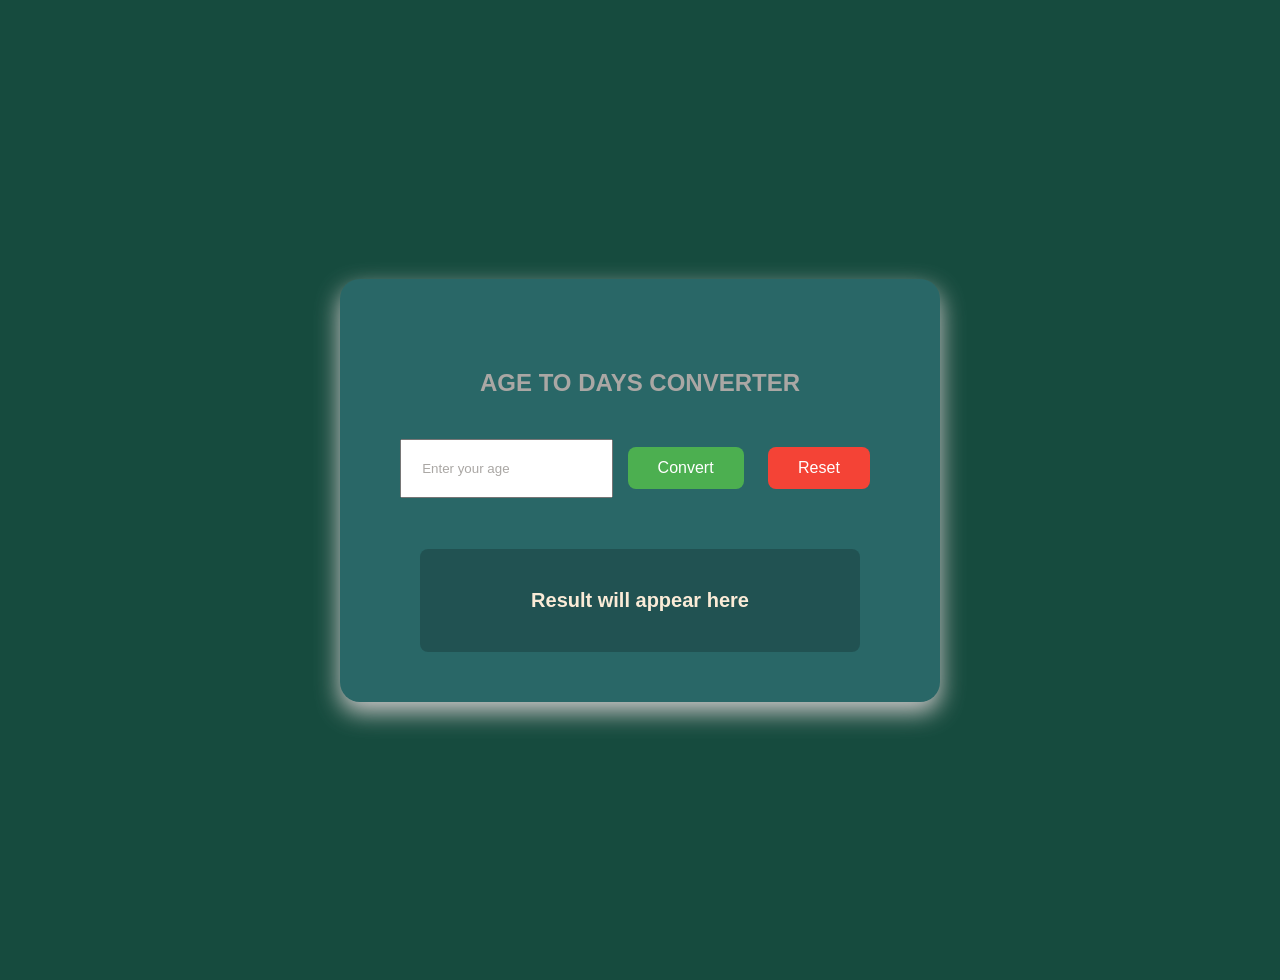
<file: ageconverter/index.html>
<!DOCTYPE html>
<html lang="en">

<head>
    <meta charset="UTF-8">
    <meta name="viewport" content="width=device-width, initial-scale=1.0">
    <title>AGE CONVERTER</title>
    <link rel="stylesheet" href="style.css">
</head>

<body>
    <div class="age-converter">
        <div class="converter-card">
            <h2>AGE TO DAYS CONVERTER</h2>
            <input type="number" id="years" placeholder="Enter your age" step="any">
            <button id="convertBtn">Convert</button>
            <button id="resetBtn">Reset</button>
        </div>
        <div class="result-container">
            <p id="result">Result will appear here</p>
        </div>
    </div>

    <script src="script.js"></script>
</body>

</html>
</file>
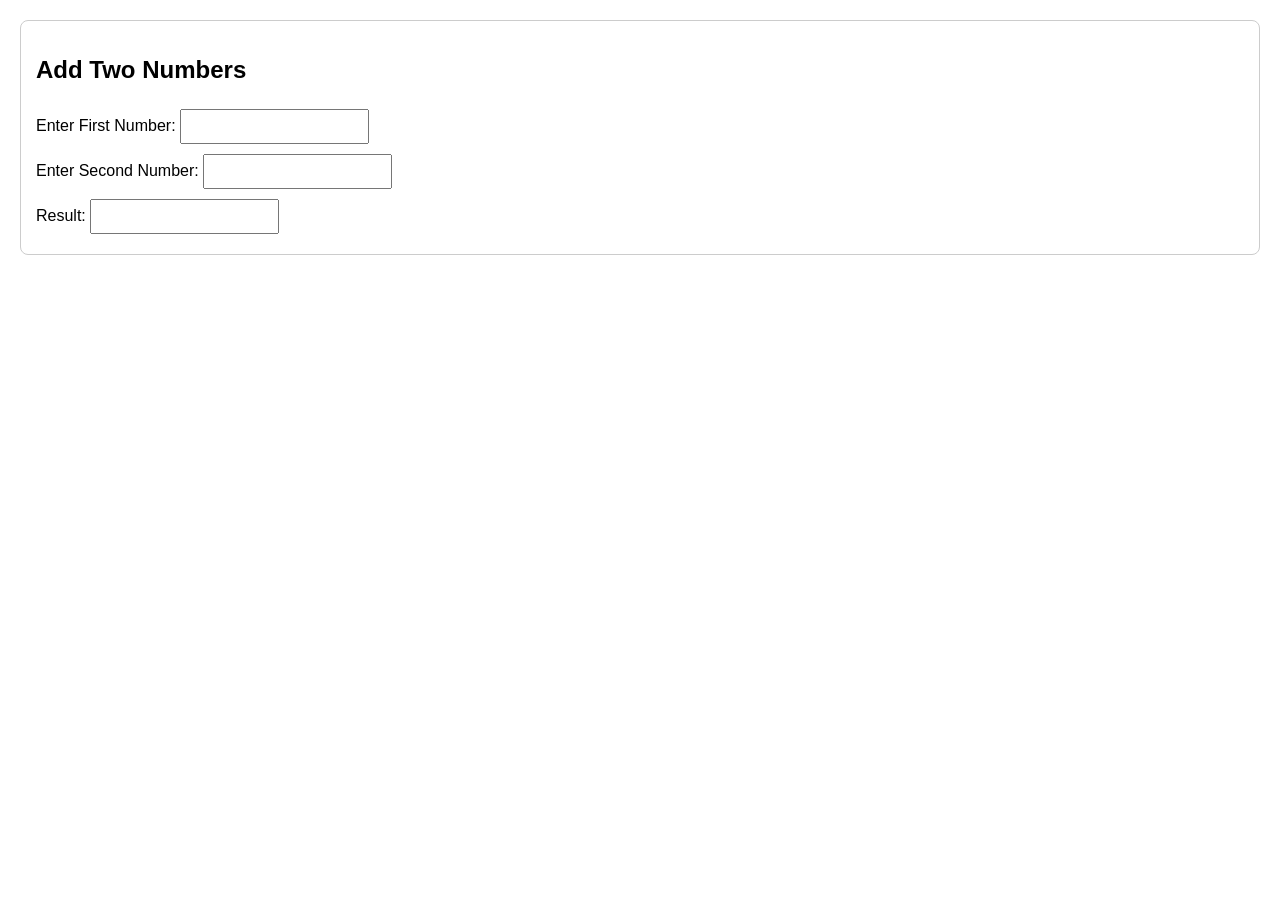
<file: task7/index.html>
<!DOCTYPE html>
<html lang="en">

<head>
    <meta charset="UTF-8">
    <meta name="viewport" content="width=device-width, initial-scale=1.0">
    <title>Document</title>
    <style>
        body {
            font-family: Arial, sans-serif;
            margin: 20px;
        }

        section {
            margin-bottom: 30px;
            padding: 15px;
            border: 1px solid #ccc;
            border-radius: 8px;
        }

        input,
        button {
            padding: 8px;
            margin: 5px 0;
        }

        .result {
            font-weight: bold;
            color: darkblue;
        }
    </style>
</head>

<body>
    <section>
        <h2> Add Two Numbers</h2>
        <label>Enter First Number:</label>
        <input type="text" id="num1"><br>
        <label>Enter Second Number:</label>
        <input type="text" id="num2"><br>
        <label>Result:</label>
        <input type="text" id="sumResult" readonly>
    </section>
    <script>
        let num1 = document.getElementById("num1");
        let num2 = document.getElementById("num2");
        let sumResult = document.getElementById("sumResult");

        num1.addEventListener("input", () => {
            sumResult.value = "NaN"; // show NaN until second input is given
        });

        num2.addEventListener("input", () => {
            let val1 = parseInt(num1.value);
            let val2 = parseInt(num2.value);
            sumResult.value = val1 + val2;
        });
    </script>

</body>

</html>
</file>
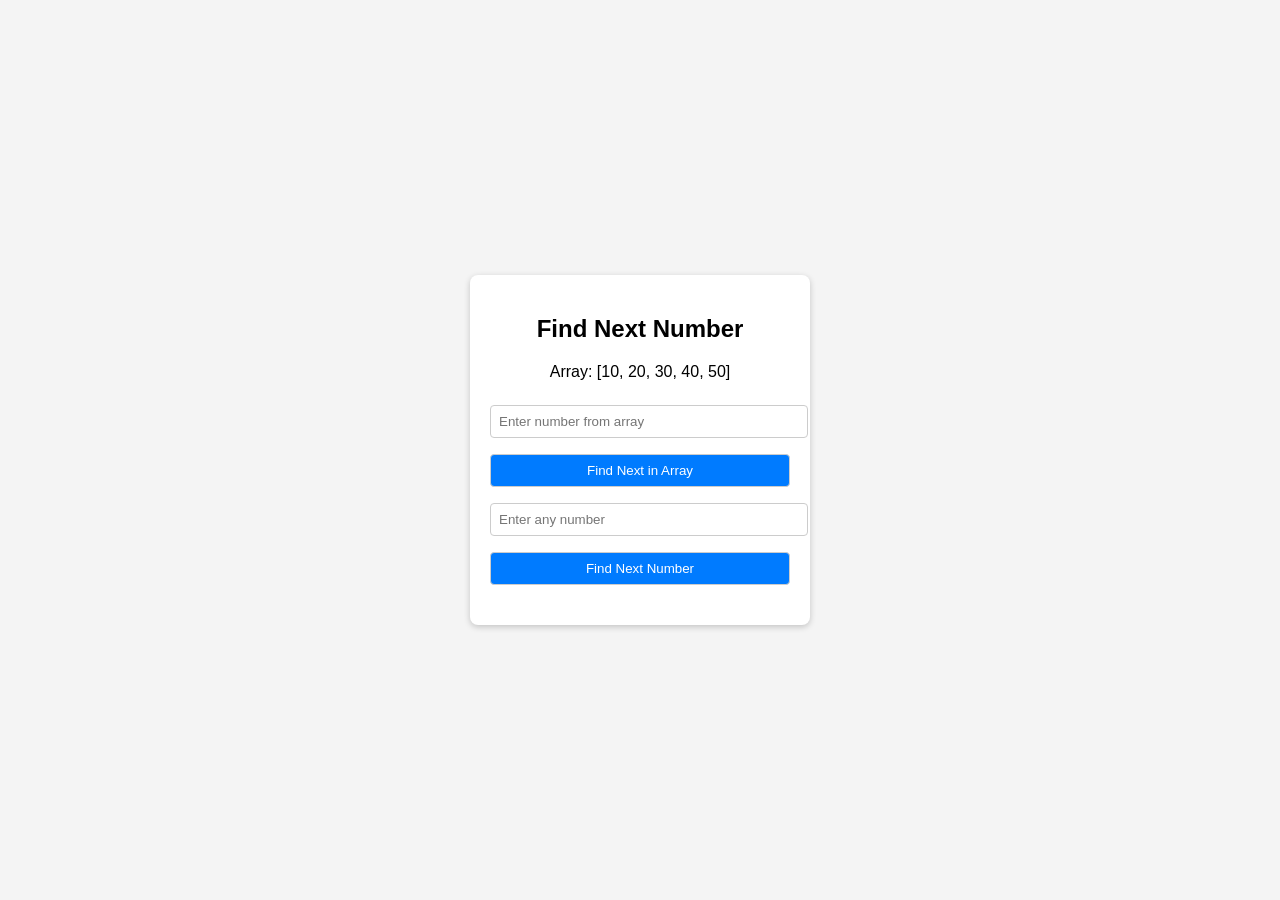
<file: find number3/number.html>
<!DOCTYPE html>
<html lang="en">

<head>
    <meta charset="UTF-8">
    <title>Find Next Number</title>
    <style>
        body {
            font-family: Arial, sans-serif;
            background: #f4f4f4;
            display: flex;
            flex-direction: column;
            align-items: center;
            justify-content: center;
            height: 100vh;
            margin: 0;
        }

        .container {
            background: #fff;
            padding: 20px;
            border-radius: 8px;
            box-shadow: 0 2px 6px rgba(0, 0, 0, 0.2);
            width: 300px;
            text-align: center;
        }

        input,
        button {
            margin: 8px 0;
            padding: 8px;
            width: 100%;
            border: 1px solid #ccc;
            border-radius: 4px;
        }

        button {
            background: #007bff;
            color: #fff;
            cursor: pointer;
        }

        button:hover {
            background: #0056b3;
        }

        .result {
            margin-top: 12px;
            font-weight: bold;
            color: #333;
        }
    </style>
</head>

<body>
    <div class="container">
        <h2>Find Next Number</h2>

        <!-- Scenario 1: Array lookup -->
        <p>Array: [10, 20, 30, 40, 50]</p>
        <input type="number" id="arrayInput" placeholder="Enter number from array">
        <button onclick="findNextInArray()">Find Next in Array</button>

        <!-- Scenario 2: User input integer/float -->
        <input type="text" id="userInput" placeholder="Enter any number">
        <button onclick="findNextNumber()">Find Next Number</button>

        <div class="result" id="result"></div>
    </div>

    <script>
        const numbers = [10, 20, 30, 40, 50];

        // Scenario 1
        function findNextInArray() {
            let target = Number(document.getElementById("arrayInput").value);
            let index = numbers.indexOf(target);
            let resultBox = document.getElementById("result");

            if (index !== -1 && index < numbers.length - 1) {
                resultBox.textContent = "Next number is: " + numbers[index + 1];
            } else {
                resultBox.textContent = "No next number found!";
            }
        }

        // Scenario 2
        function findNextNumber() {
            let input = document.getElementById("userInput").value;
            let num = Number(input);
            let resultBox = document.getElementById("result");

            if (isNaN(num)) {
                resultBox.textContent = "Invalid input!";
                return;
            }

            if (Number.isInteger(num)) {
                resultBox.textContent = "You entered an integer. Next number is: " + (num + 1);
            } else {
                resultBox.textContent = "You entered a float. Next number is: " + (num + 0.1);
            }
        }
    </script>
</body>

</html>
</file>
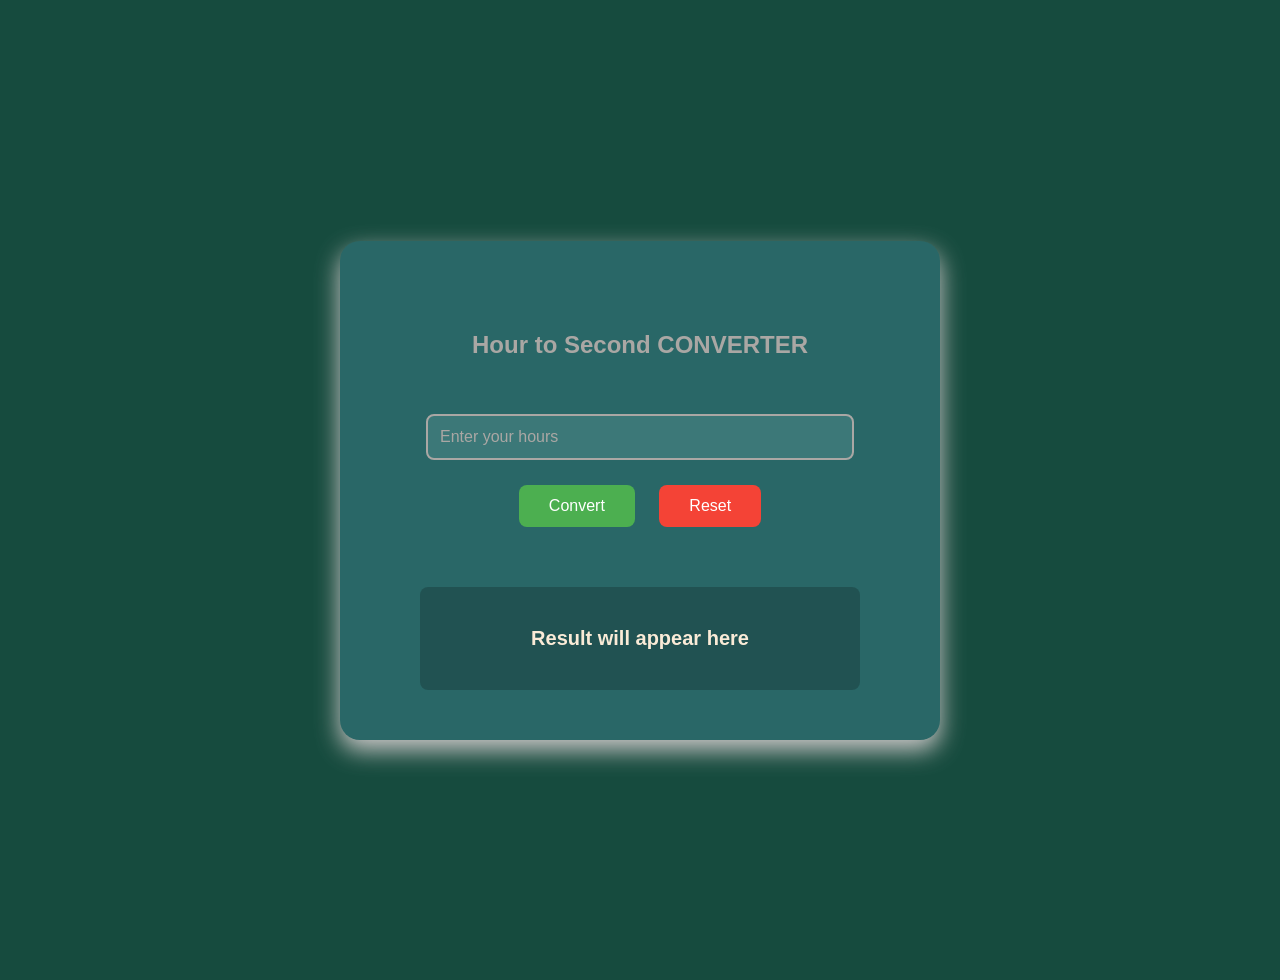
<file: hoursto second/index2.html>
<!DOCTYPE html>
<html lang="en">

<head>
    <meta charset="UTF-8">
    <meta name="viewport" content="width=device-width, initial-scale=1.0">
    <title>AGE CONVERTER</title>
    <link rel="stylesheet" href="style2.css">
</head>

<body>
    <div class="hour-converter">
        <div class="converter-card">
            <h2>Hour to Second CONVERTER</h2>
            <input type="number" id="hour" placeholder="Enter your hours" step="any">
            <button id="convertBtn">Convert</button>
            <button id="resetBtn">Reset</button>
        </div>
        <div class="result-container">
            <p id="result">Result will appear here</p>
        </div>
    </div>

    <script src="script2.js"></script>
</body>

</html>
</file>
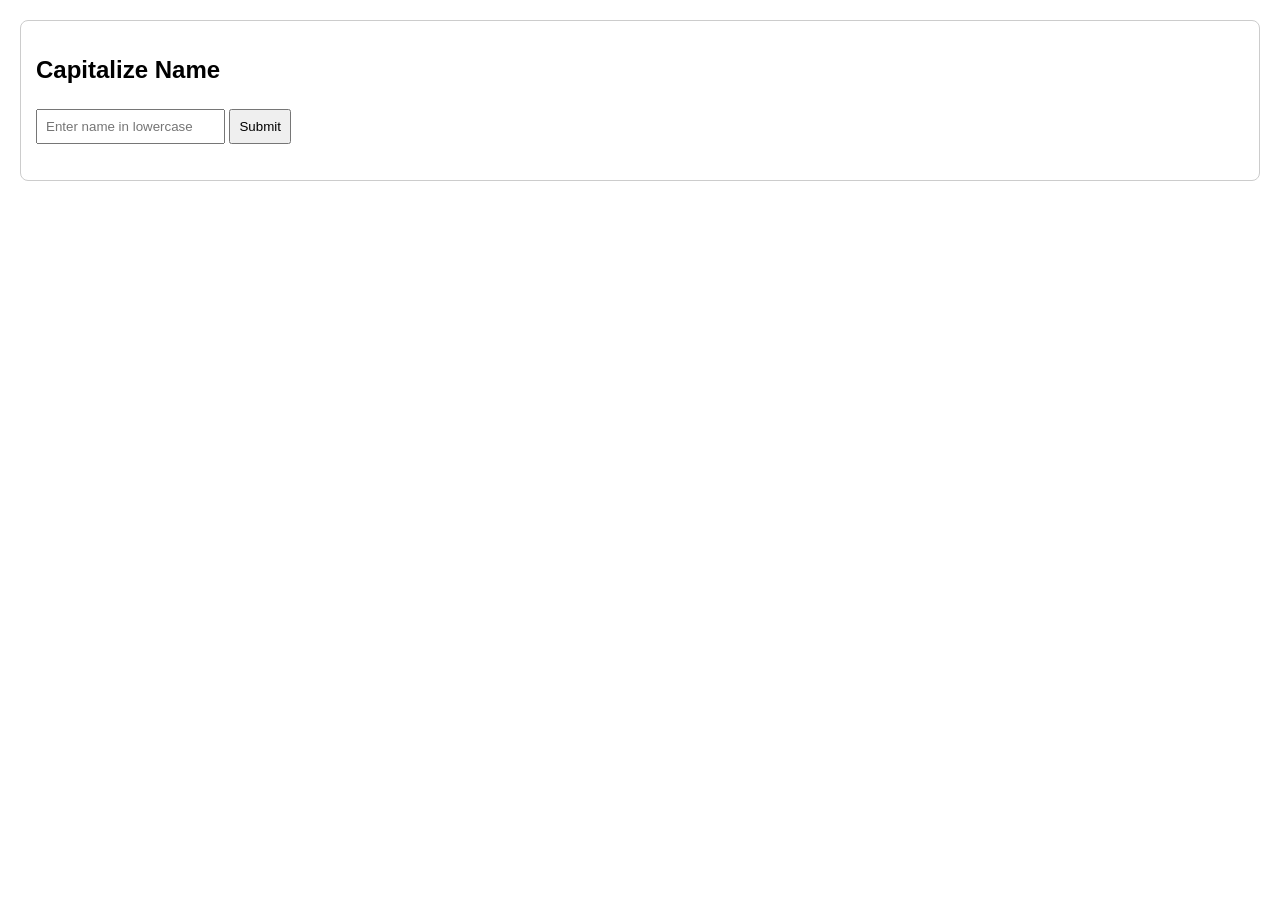
<file: task4/capital.html>
<!DOCTYPE html>
<html lang="en">

<head>
  <meta charset="UTF-8">
  <title>Assignment Tasks</title>
  <style>
    body {
      font-family: Arial, sans-serif;
      margin: 20px;
    }

    section {
      margin-bottom: 30px;
      padding: 15px;
      border: 1px solid #ccc;
      border-radius: 8px;
    }

    input,
    button {
      padding: 8px;
      margin: 5px 0;
    }

    .result {
      font-weight: bold;
      color: darkblue;
    }
  </style>
</head>

<body>

  <!-- Name Capitalization -->
  <section>
    <h2> Capitalize Name</h2>
    <input type="text" id="nameInput" placeholder="Enter name in lowercase">
    <button onclick="capitalizeName()">Submit</button>
    <p class="result" id="nameResult"></p>
  </section>
  <script>
    function capitalizeName() {
      let name = document.getElementById("nameInput").value;
      let capitalized = name.charAt(0).toUpperCase() + name.slice(1);
      document.getElementById("nameResult").textContent = "Capitalized Name: " + capitalized;
    }
  </script>
</body>

</html>
</file>
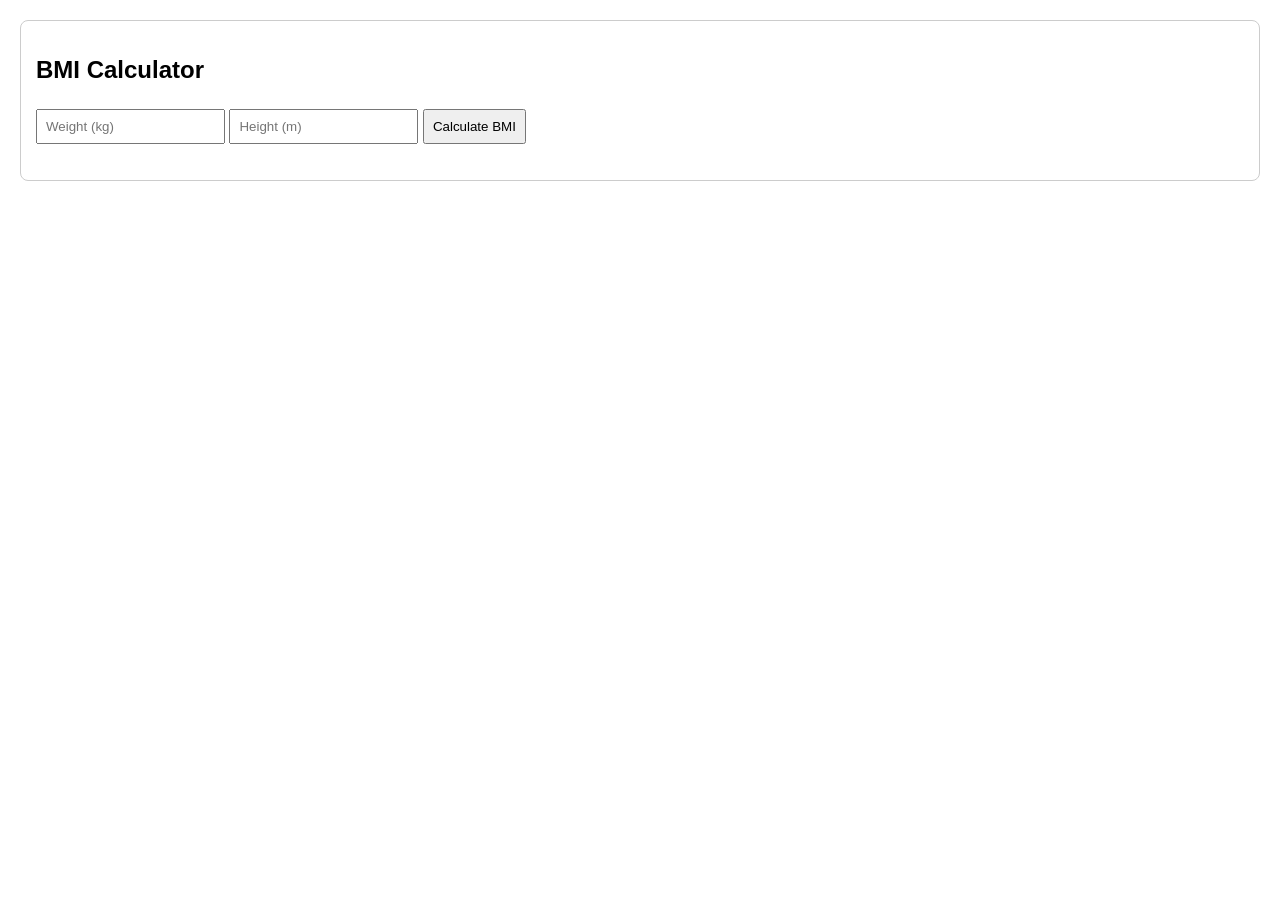
<file: task5/bmi.html>
<!DOCTYPE html>
<html lang="en">

<head>
    <meta charset="UTF-8">
    <meta name="viewport" content="width=device-width, initial-scale=1.0">
    <title>Document</title>
    <style>
        body {
            font-family: Arial, sans-serif;
            margin: 20px;
        }

        section {
            margin-bottom: 30px;
            padding: 15px;
            border: 1px solid #ccc;
            border-radius: 8px;
        }

        input,
        button {
            padding: 8px;
            margin: 5px 0;
        }

        .result {
            font-weight: bold;
            color: darkblue;
        }
    </style>
</head>

<body>
    <section>
        <h2>BMI Calculator</h2>
        <input type="number" id="weight" placeholder="Weight (kg)">
        <input type="number" id="height" placeholder="Height (m)">
        <button onclick="calculateBMI()">Calculate BMI</button>
        <p class="result" id="bmiResult"></p>
    </section>
    <script>
        function calculateBMI() {
            let weight = parseFloat(document.getElementById("weight").value);
            let height = parseFloat(document.getElementById("height").value);
            if (weight > 0 && height > 0) {
                let bmi = (weight / (height * height)).toFixed(2);
                document.getElementById("bmiResult").textContent = "Your BMI: " + bmi;
            } else {
                document.getElementById("bmiResult").textContent = "Please enter valid values.";
            }
        }</script>
</body>

</html>
</file>
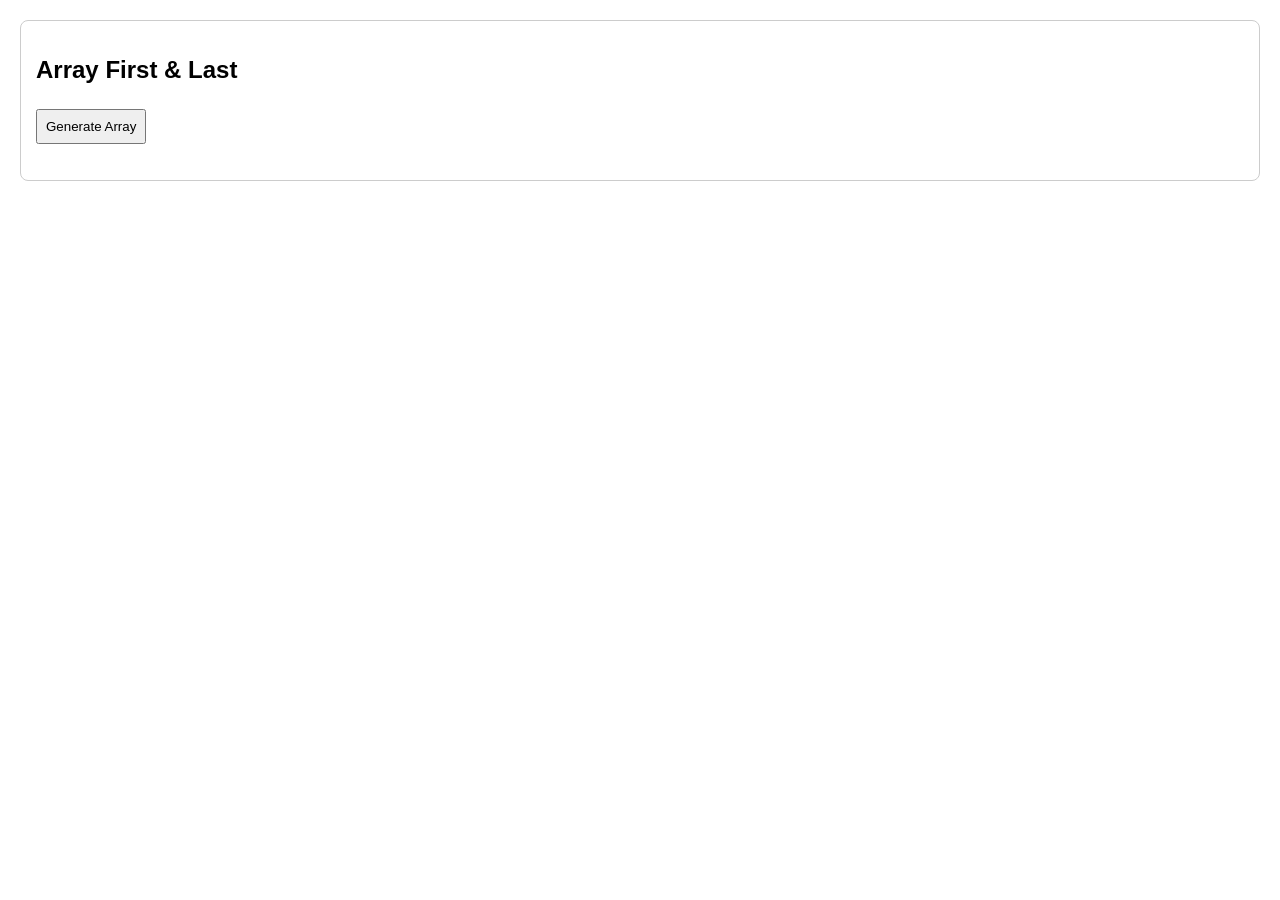
<file: task6/array.html>
<!DOCTYPE html>
<html lang="en">

<head>
    <meta charset="UTF-8">
    <meta name="viewport" content="width=device-width, initial-scale=1.0">
    <title>Document</title>
    <style>
        body {
            font-family: Arial, sans-serif;
            margin: 20px;
        }

        section {
            margin-bottom: 30px;
            padding: 15px;
            border: 1px solid #ccc;
            border-radius: 8px;
        }

        input,
        button {
            padding: 8px;
            margin: 5px 0;
        }

        .result {
            font-weight: bold;
            color: darkblue;
        }
    </style>
</head>

<body>
    <section>
        <h2> Array First & Last</h2>
        <button onclick="generateArray()">Generate Array</button>
        <p id="arrayDisplay"></p>
        <p class="result" id="arrayResult"></p>
    </section>
    <script>
        function generateArray() {
            let arr = Array.from({ length: 5 }, () => Math.floor(Math.random() * 100));
            document.getElementById("arrayDisplay").textContent = "Generated Array: " + arr;
            document.getElementById("arrayResult").textContent = "First: " + arr[0] + ", Last: " + arr[arr.length - 1];
        }
    </script>

</body>

</html>
</file>
<file: ageconverter/style.css>
* {
    margin: 0;
    padding: 20px;
    font-family: Arial, Helvetica, sans-serif;
    color: rgb(170, 167, 164);
}

body {
    background-color: rgb(22, 75, 62);
    display: flex;
    justify-content: center;
    align-items: center;
    min-height: 100vh;
}

.age-converter {
    display: flex;
    flex-direction: column;
    justify-content: center;
    border-radius: 20px;
    align-items: center;
    background-color: rgb(41, 103, 103);
    box-shadow: 0 10px 25px rgb(205, 200, 200);
    width: 90%;
    max-width: 500px;
    padding: 50px;
    margin: 50px;
}

.converter-card {
    width: 100%;
    text-align: center;
    margin-bottom: 30px;
}

.converter-card h2 {
    margin-bottom: 20px;
    font-size: 24px;
}

#hour {
    width: 80%;
    padding: 12px;
    margin: 15px 0;
    border: 2px solid rgb(170, 167, 164);
    border-radius: 8px;
    background-color: rgb(60, 120, 120);
    color: white;
    font-size: 16px;
}

#years::placeholder {
    color: rgb(170, 167, 164);
}

button {
    padding: 12px 30px;
    margin: 10px;
    font-size: 16px;
    border: none;
    border-radius: 8px;
    background-color: rgb(76, 175, 80);
    color: white;
    cursor: pointer;
    transition: background-color 0.3s;
}

button:hover {
    background-color: rgb(56, 142, 60);
}

#resetBtn {
    background-color: rgb(244, 67, 54);
}

#resetBtn:hover {
    background-color: rgb(211, 47, 47);
}

.result-container {
    width: 80%;
    padding: 20px;
    background-color: rgba(0, 0, 0, 0.2);
    border-radius: 8px;
    text-align: center;
    min-height: 50px;
    display: flex;
    align-items: center;
    justify-content: center;
}

#result {
    font-size: 20px;
    font-weight: bold;
    color: antiquewhite;

}
</file>
<file: hoursto second/style2.css>
* {
    margin: 0;
    padding: 20px;
    font-family: Arial, Helvetica, sans-serif;
    color: rgb(170, 167, 164);
}

body {
    background-color: rgb(22, 75, 62);
    display: flex;
    justify-content: center;
    align-items: center;
    min-height: 100vh;
}

.hour-converter {
    display: flex;
    flex-direction: column;
    justify-content: center;
    border-radius: 20px;
    align-items: center;
    background-color: rgb(41, 103, 103);
    box-shadow: 0 10px 25px rgb(205, 200, 200);
    width: 90%;
    max-width: 500px;
    padding: 50px;
    margin: 50px;
}

.converter-card {
    width: 100%;
    text-align: center;
    margin-bottom: 30px;
}

.converter-card h2 {
    margin-bottom: 20px;
    font-size: 24px;
}

#hour {
    width: 80%;
    padding: 12px;
    margin: 15px 0;
    border: 2px solid rgb(170, 167, 164);
    border-radius: 8px;
    background-color: rgb(60, 120, 120);
    color: white;
    font-size: 16px;
}

#hour::placeholder {
    color: rgb(170, 167, 164);
}

button {
    padding: 12px 30px;
    margin: 10px;
    font-size: 16px;
    border: none;
    border-radius: 8px;
    background-color: rgb(76, 175, 80);
    color: white;
    cursor: pointer;
    transition: background-color 0.3s;
}

button:hover {
    background-color: rgb(56, 142, 60);
}

#resetBtn {
    background-color: rgb(244, 67, 54);
}

#resetBtn:hover {
    background-color: rgb(211, 47, 47);
}

.result-container {
    width: 80%;
    padding: 20px;
    background-color: rgba(0, 0, 0, 0.2);
    border-radius: 8px;
    text-align: center;
    min-height: 50px;
    display: flex;
    align-items: center;
    justify-content: center;
}

#result {
    font-size: 20px;
    font-weight: bold;
    color: antiquewhite;

}
</file>
